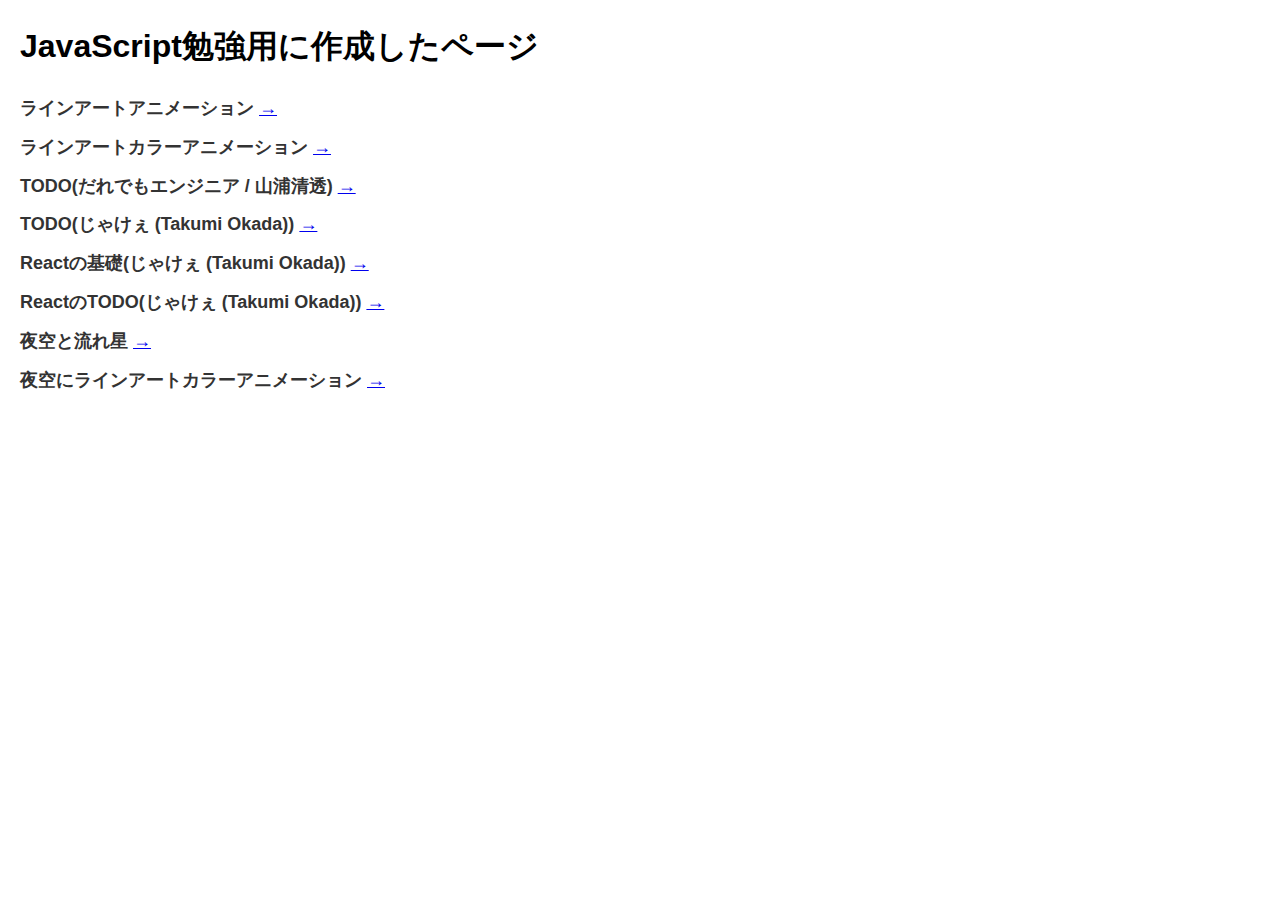
<file: index.html>
<!DOCTYPE html>
<html lang="ja">
<head>
    <meta charset="UTF-8">
    <meta name="viewport" content="width=device-width, initial-scale=1.0">
    <title>JavaScript Study Page</title>

    <style>
        body {
            font-family: Arial, sans-serif;
            line-height: 1.6;
            margin: 20px;
        }
        .item {
            margin-bottom: 10px;
            cursor: pointer;
        }
        .item-title {
            font-weight: bold;
            font-size: 18px;
            color: #333;
        }
        .item-description {
            margin-top: 5px;
            padding-left: 20px;
            color: #555;
            display: none; /* 初期状態では非表示 */
        }
    </style>

</head>
<body>
    <h1>JavaScript勉強用に作成したページ</h1>

    <div class="item">
        <div class="item-title">
            ラインアートアニメーション
            <a href="LineArt/line.html">→</a>
        </div>
        <div class="item-description">
            JavaScriptを使って図形やアニメーションを描画するCanvas要素を使ってアニメーションを作成
        </div>
    </div>

    <div class="item">
        <div class="item-title">
            ラインアートカラーアニメーション
            <a href="LineArt/lineColor.html">→</a>
        </div>
        <div class="item-description">
            ラインアートアニメーションに色がつくように追加
        </div>
    </div>

    <div class="item">
        <div class="item-title">
            TODO(だれでもエンジニア / 山浦清透)
            <a href="TODO/index.html">→</a>
        </div>
        <div class="item-description">
            下記講座を見たときに作成
            <div>
                <a href="https://www.youtube.com/watch?v=E08jeQBa1D0">JavaScriptの「基礎」が1時間で分かる「超」入門講座【初心者向け】</a>
            </div>
        </div>
    </div>

    <div class="item">
        <div class="item-title">
            TODO(じゃけぇ (Takumi Okada))
            <a href="TODO(JS)/index.html">→</a>
        </div>
        <div class="item-description">
            下記講座を受講したときに作成
            <div>
                <a href="https://www.udemy.com/course/modern_javascipt_react_beginner/">モダンJavaScriptの基礎から始める挫折しないためのReact入門</a>
                <li>
                    セクション5：素のJavaScriptだけでTODOアプリを作成してみよう
                </li>
            </div>
        </div>
    </div>

    <div class="item">
        <div class="item-title">
            Reactの基礎(じゃけぇ (Takumi Okada))
            <a href="../javascript_study_codesandbox/">→</a>
        </div>
        <div class="item-description">
            下記講座を受講したときに作成
            <div>
                <a href="https://www.udemy.com/course/modern_javascipt_react_beginner/">モダンJavaScriptの基礎から始める挫折しないためのReact入門</a>
                <li>
                    セクション6：Reactの基礎を学ぶ
                </li>
                <div>
                    codesandbox で作成した<br>
                    codesandbox 内ではエミュレート？しているからちゃんとページが表示されたが、
                    作成したコードでは正しく表示されなかった。
                    コンパイルのような作業が必要？みたいで下記を行って正しく表示されるページを作成できた。
                    <pre><code>
                    git clone
                    npm install gh-pages --save-dev
                    npm run deploy
                    </code></pre>
                </div>
            </div>
        </div>
    </div>

    <div class="item">
        <div class="item-title">
            ReactのTODO(じゃけぇ (Takumi Okada))
            <a href="https://javascript-study-react-todo.vercel.app/">→</a>
        </div>
        <div class="item-description">
            下記講座を受講したときに作成
            <div>
                <a href="https://www.udemy.com/course/modern_javascipt_react_beginner/">モダンJavaScriptの基礎から始める挫折しないためのReact入門</a>
                <li>
                    セクション7：Reactを使ってTODOアプリを作成してみよう
                </li>
            </div>
        </div>
    </div>

    <div class="item">
        <div class="item-title">
            夜空と流れ星
            <a href="ShootingStar/shootingstar.html">→</a>
        </div>
        <div class="item-description">
            夜空と流れ星
            下記ページにある処理の流れをJavaScriptで作成
            <div>
                <a href="https://www.youtube.com/shorts/XX6d5u0qEEw">Python10行でプログラミング 流れ星編</a>
            </div>
        </div>
    </div>

    <div class="item">
        <div class="item-title">
            夜空にラインアートカラーアニメーション
            <a href="LineArt/lineColorStar.html">→</a>
        </div>
        <div class="item-description">
            ラインアートカラーアニメーションに夜空と流れ星を結合
        </div>
    </div>

    <script>
        // 全ての項目を取得
        document.querySelectorAll('.item').forEach(item => {
            // タイトルクリック時の処理
            item.addEventListener('click', () => {
                const description = item.querySelector('.item-description');
                // 表示・非表示を切り替え
                description.style.display = (description.style.display === 'block') ? 'none' : 'block';
            });
        });
    </script>




</body>
</html>
</file>
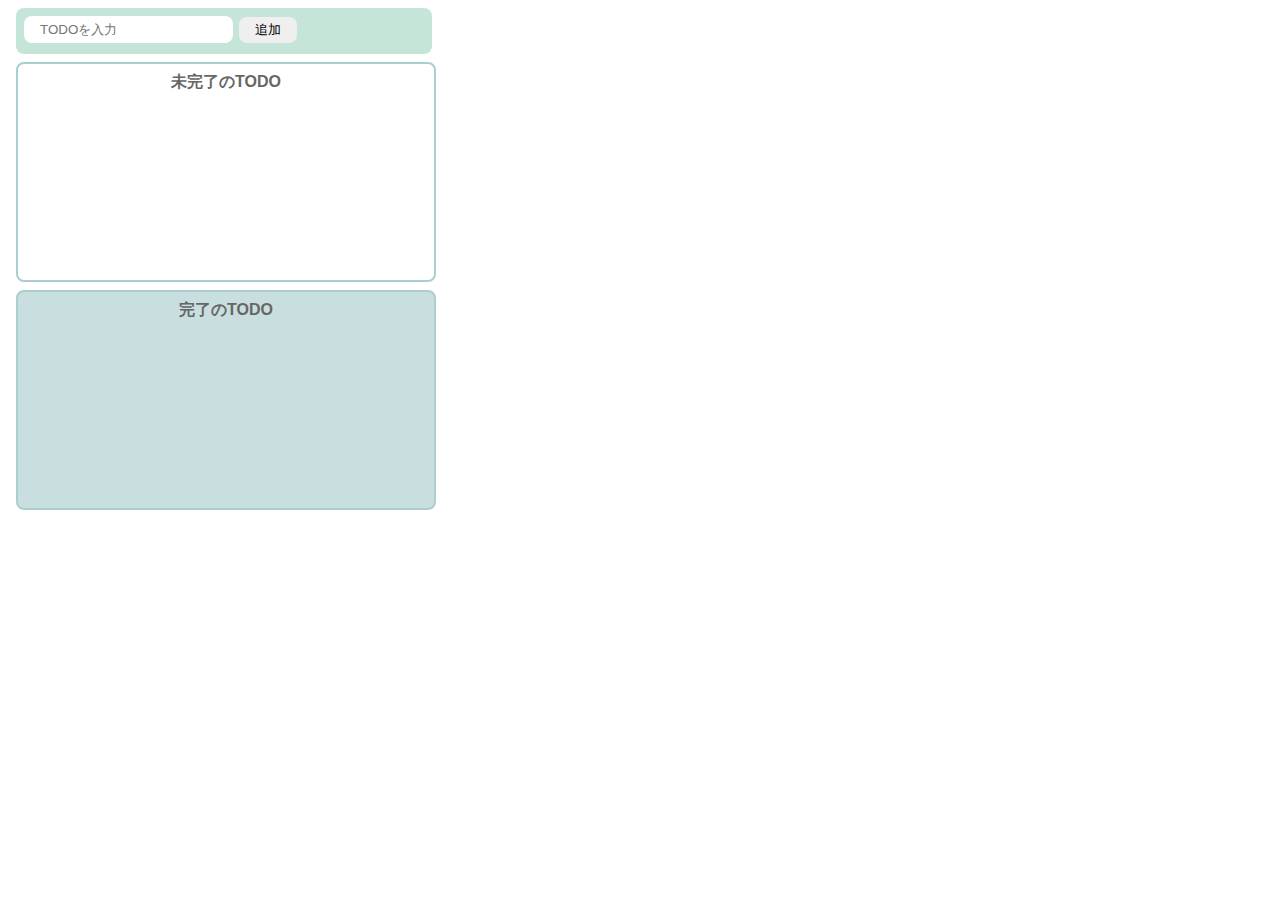
<file: TODO(JS)/index.html>
<!DOCTYPE html>
<html lang="ja">
<head>
    <meta charset="UTF-8">
    <meta name="viewport" content="width=device-width, initial-scale=1.0">
    <title>TODO(JS)</title>
    <link rel="stylesheet" href="styles.css">
</head>
<body>
    <div class="input-area">
        <input id="add-text" placeholder="TODOを入力">
        <button id="add-button">追加</button>
    </div>
    <div class="incomplete-area">
        <p class="title">未完了のTODO</p>
        <ul id="incomplete-list">
        </ul>
    </div>
    <div class="complete-area">
        <p class="title">完了のTODO</p>
        <ul id="complete-list">
        </ul>
    </div>
    <script src="./index.js" type="module"></script>
</body>
</html>
</file>
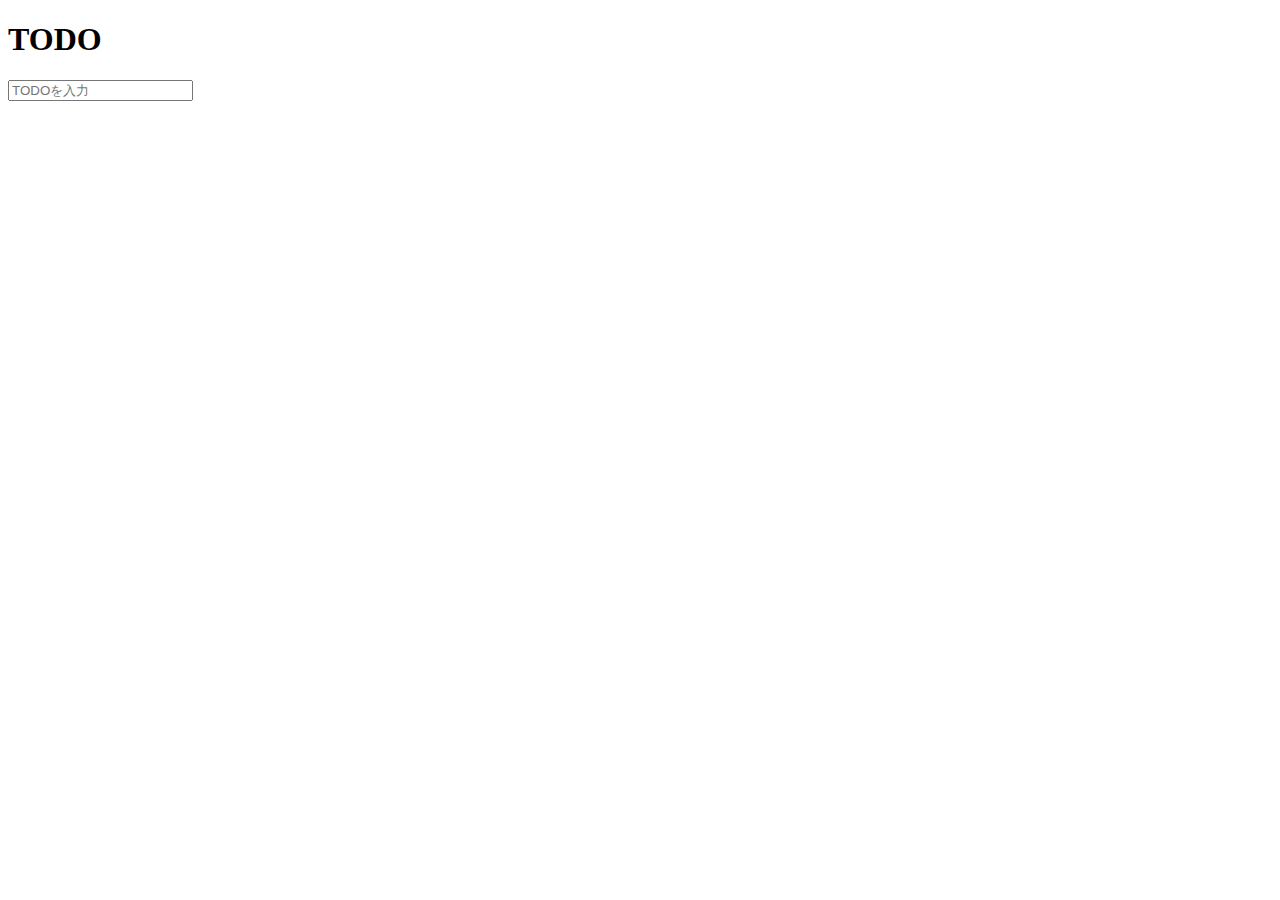
<file: TODO/index.html>
<!DOCTYPE html>
<html lang="ja">
<head>
    <meta charset="UTF-8">
    <meta name="viewport" content="width=device-width, initial-scale=1.0">
    <link href="https://cdn.jsdelivr.net/npm/bootstrap@5.3.0/dist/css/bootstrap.min.css" rel="stylesheet" integrity="sha384-9ndCyUaIbzAi2FUVXJi0CjmCapSmO7SnpJef0486qhLnuZ2cdeRhO02iuK6FUUVM" crossorigin="anonymous">
    <title>Document</title>
</head>
<body class="bg-light">
    <div class="container w-75">
        <h1 class="text-center text-info my-4">TODO</h1>
        <form id="form" class="mb-4">
            <input type="text" id="input" placeholder="TODOを入力" autocomplete="off" class="form-control">
        </form>
        <ul class="list-group text-secondary" id="ul"></ul>
    </div>
    <script src="index.js"></script>
</body>
</html>
</file>
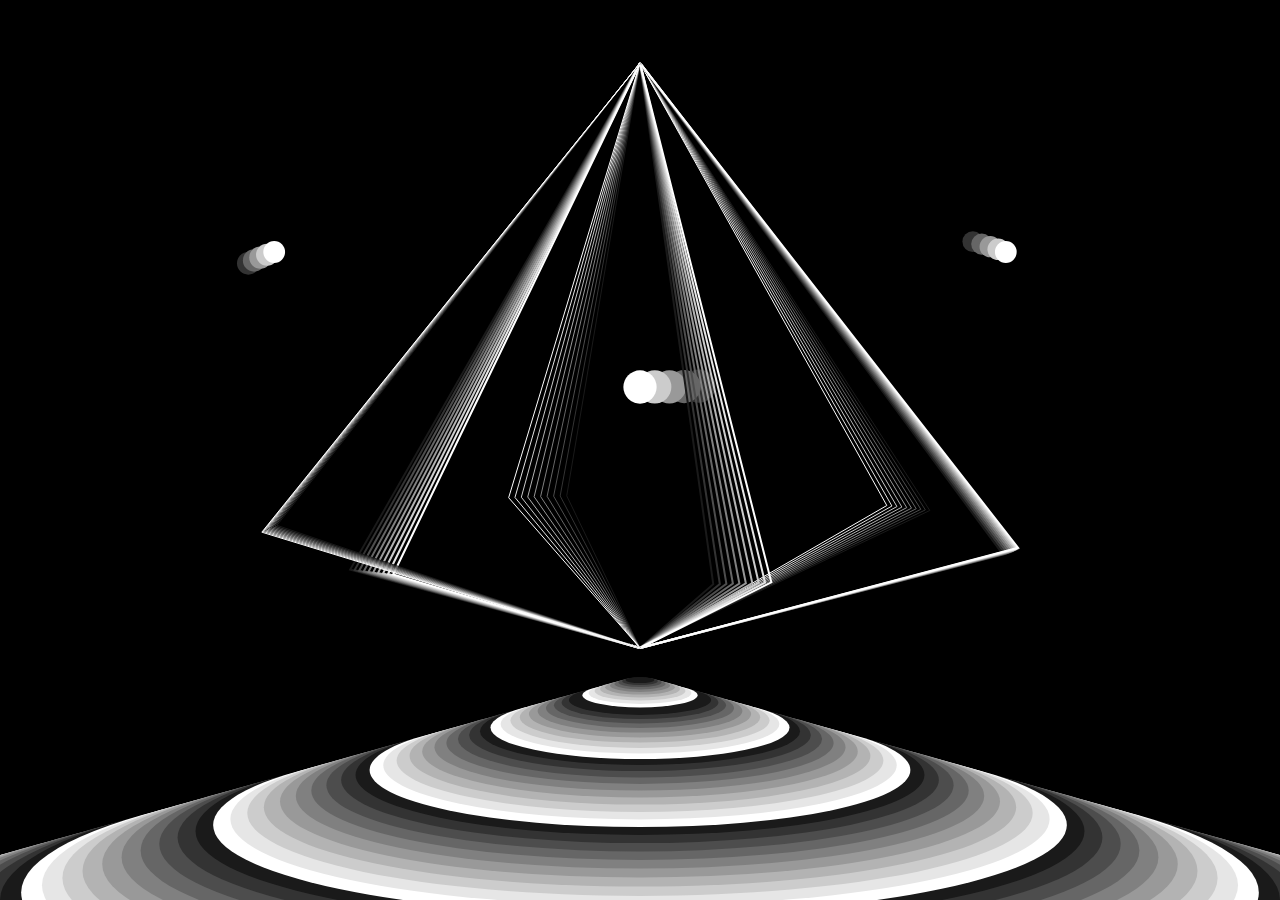
<file: LineArt/line.html>
<!DOCTYPE html>
<html lang="ja">
<head>
    <meta charset="UTF-8">
    <meta name="viewport" content="width=device-width, initial-scale=1.0">
    <title>LineArt Demo</title>
    <link rel="stylesheet" href="line.css">
</style>
</head>
<body>
    <canvas id="canvas"></canvas>
    <script src="line.js"></script>
</body>
</html>
</file>
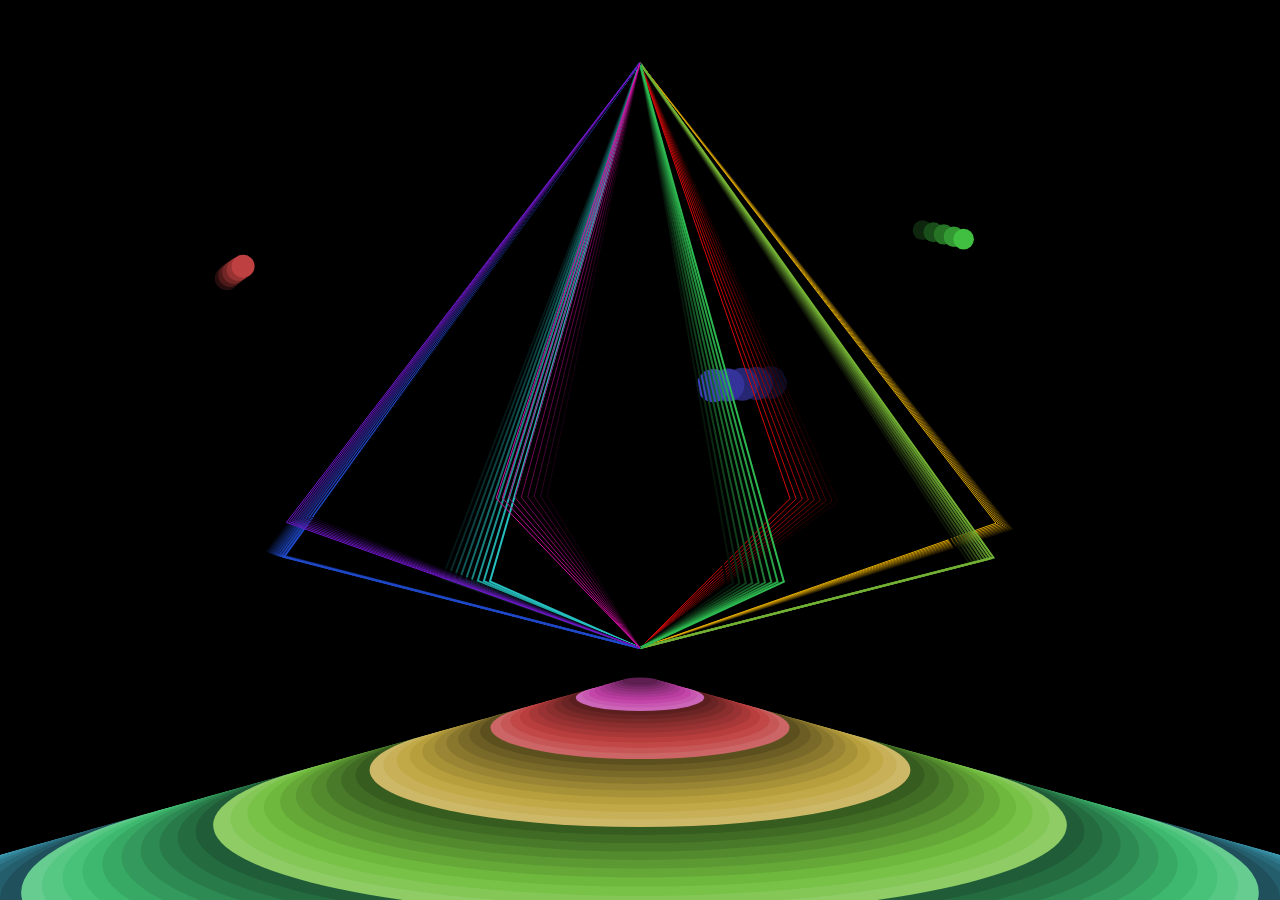
<file: LineArt/lineColor.html>
<!DOCTYPE html>
<html lang="ja">
<head>
    <meta charset="UTF-8">
    <meta name="viewport" content="width=device-width, initial-scale=1.0">
    <title>LineArt Demo</title>
    <link rel="stylesheet" href="canvas_full.css">
</style>
</head>
<body>
    <canvas id="canvas"></canvas>
    <script src="lineColor.js"></script>
</body>
</html>
</file>
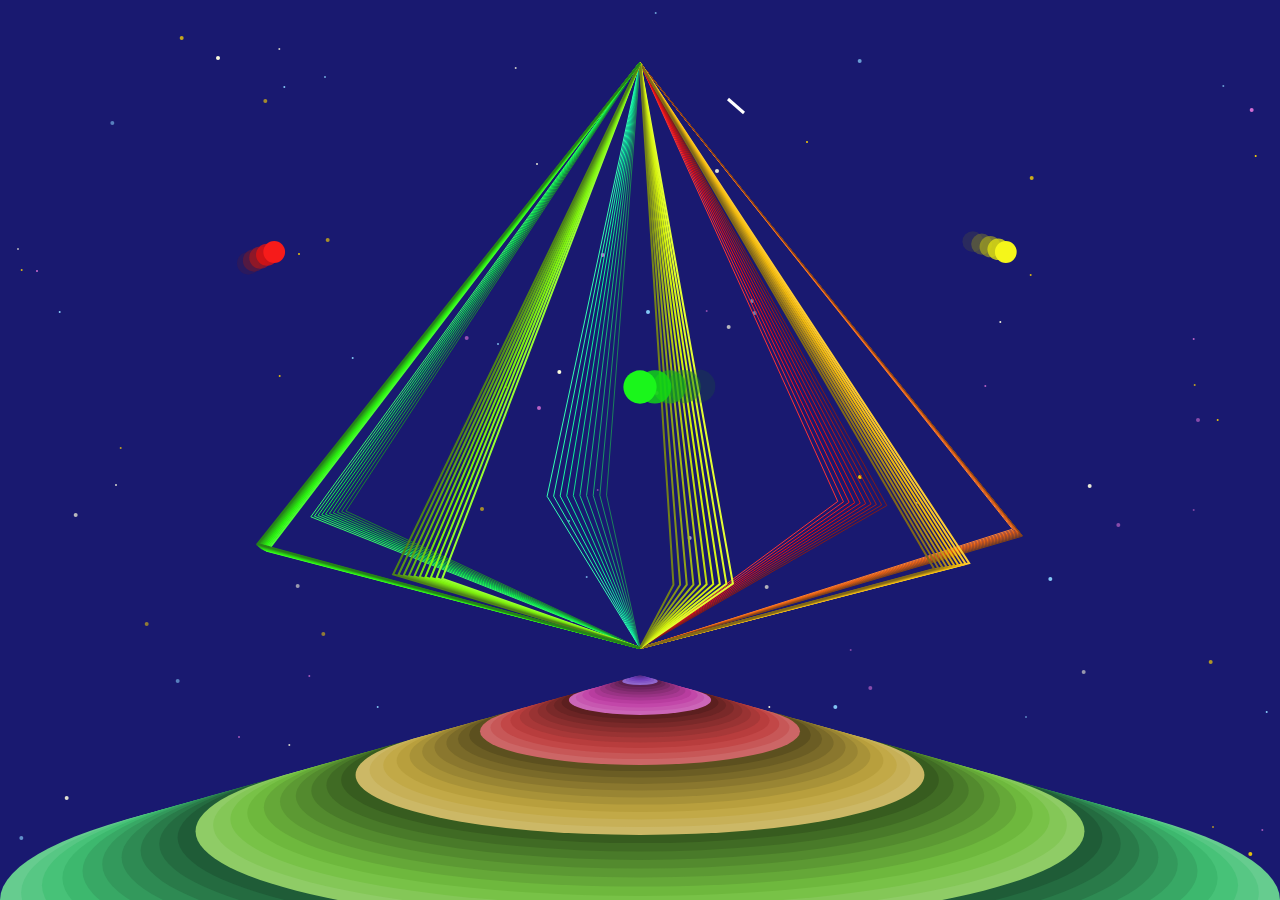
<file: LineArt/lineColorStar.html>
<!DOCTYPE html>
<html lang="ja">
<head>
    <meta charset="UTF-8">
    <meta name="viewport" content="width=device-width, initial-scale=1.0">
    <title>LineArt Demo</title>
    <link rel="stylesheet" href="canvas_full.css">
</style>
</head>
<body>
    <canvas id="canvas"></canvas>
    <script src="lineColorStar.js"></script>
</body>
</html>
</file>
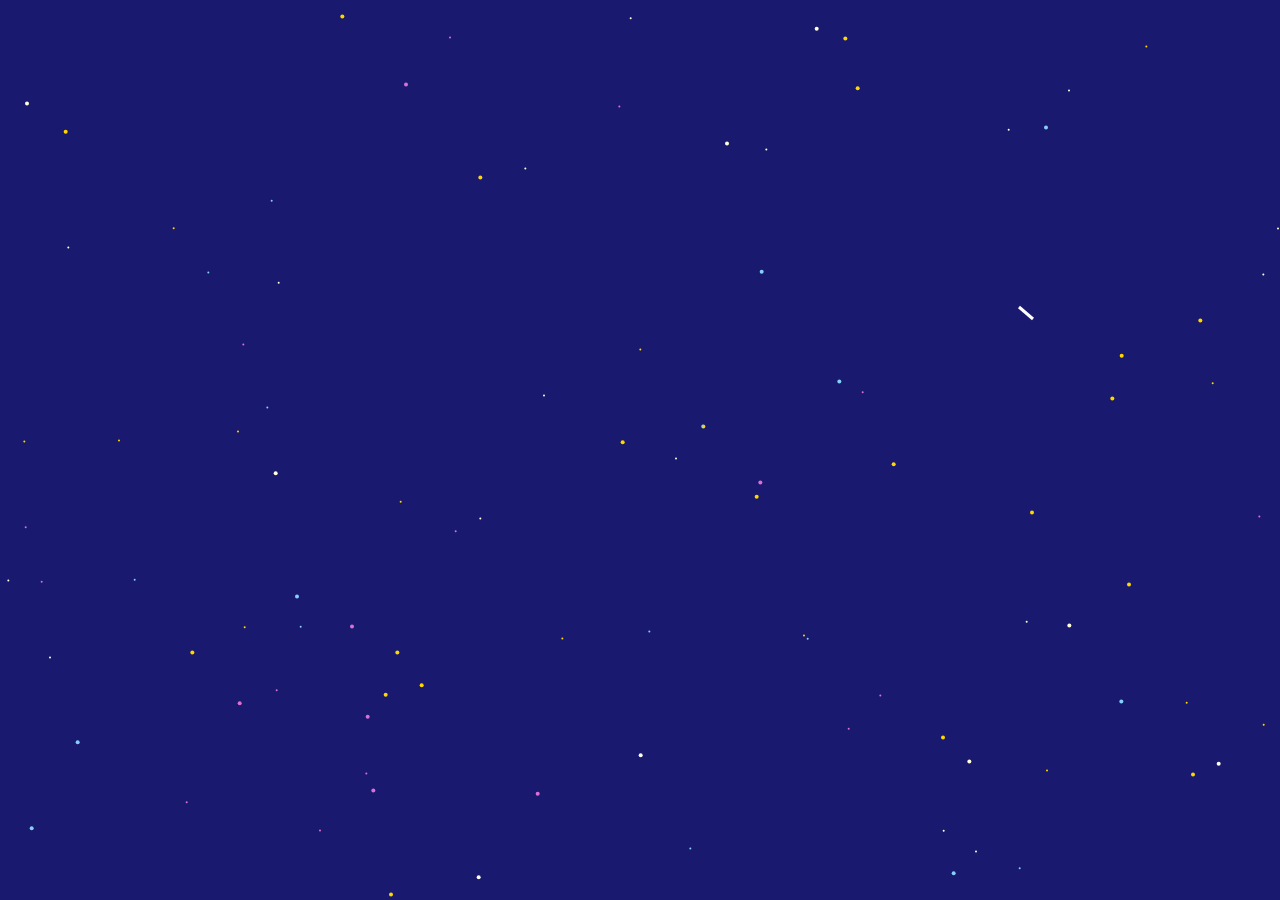
<file: ShootingStar/shootingstar.html>
<!DOCTYPE html>
<html lang="ja">
<head>
    <meta charset="UTF-8">
    <meta name="viewport" content="width=device-width, initial-scale=1.0">
    <title>LineArt Demo</title>
    <link rel="stylesheet" href="canvas_full.css">
</style>
</head>
<body>
    <canvas id="canvas"></canvas>
    <script src="shootingstar.js"></script>
</body>
</html>
</file>
<file: TODO(JS)/styles.css>
body {
    font-family: sans-serif;
    color: #666
}

input {
    border-radius: 8px;
    border: none;
    padding: 6px 16px;
}

button {
    border-radius: 8px;
    border: none;
    padding: 4px 16px;
    margin: 0px 2px;

}

button:hover {
    background-color: #79a8a9;
    color: #fff;
    cursor: pointer;

}


.input-area {
    background-color: #c6e5d9;
    width: 400px;
    height: 30px;
    padding: 8px;
    margin:8px;
    border-radius: 8px;
}

.incomplete-area {
    border: 2px solid #aacfd0;
    width: 400px;
    min-height: 200px;
    padding: 8px;
    margin:8px;
    border-radius: 8px;
}

.complete-area {
    border: 2px solid #aacfd0;
    width: 400px;
    min-height: 200px;
    padding: 8px;
    margin:8px;
    border-radius: 8px;
    background-color: #c9dede;
}

.title {
    text-align: center;
    margin-top: 0;
    font-weight: bold;
}

.list-row {
    display: flex;
    align-items: center;
}

.todo-item {
    margin: 6px;
}
</file>
<file: LineArt/line.css>
body {
    margin: 0;
    overflow: hidden;
    background: #FFF;
}
canvas {
    display: block;
}
</file>
<file: LineArt/canvas_full.css>
body {
    margin: 0;
    overflow: hidden;
    background: #FFF;
}
canvas {
    display: block;
}
</file>
<file: ShootingStar/canvas_full.css>
body {
    margin: 0;
    overflow: hidden;
    background: #FFF;
}
canvas {
    display: block;
}
</file>
